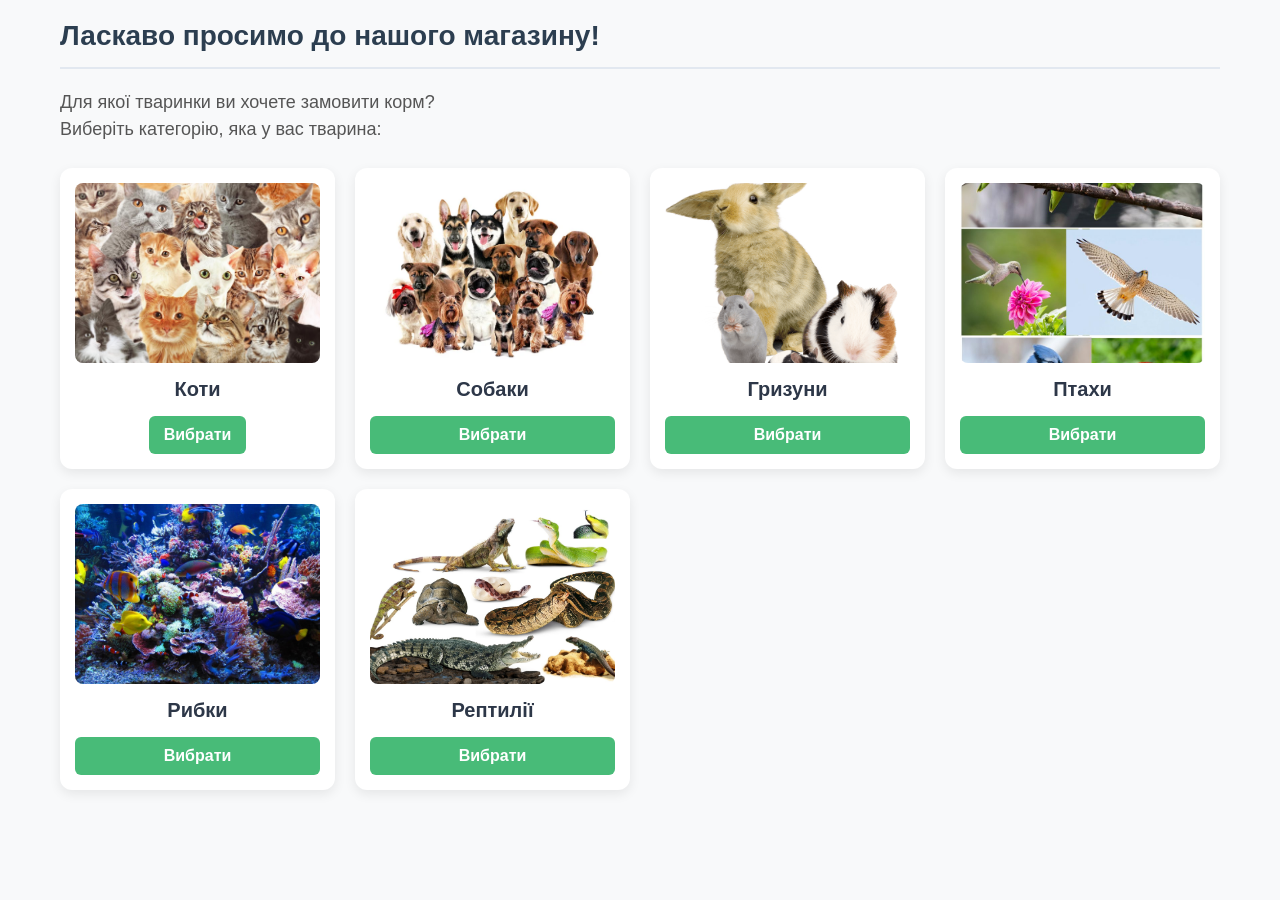
<file: index.html>
<!DOCTYPE html>
<html lang="ua">
<head>
    <meta charset="UTF-8">
    <meta name="viewport" content="width=device-width, initial-scale=1.0">
    <link rel="stylesheet" href="style.css">
</head>
<body>
    <h1>
        Ласкаво просимо до нашого магазину! 
    </h1>
    <hr>
    <p>
        Для якої тваринки ви хочете замовити корм?<br>
        Виберіть категорію, яка у вас тварина:
    </p>

    <div class="products-grid">
        <!-- Картка 1: Коти (Перший у списку) -->
        <div class="product-card">
            <img src="img/сat.jpg" alt="Коти" class="product-image">
            <div class="product-info">
                <span class="product-title">Коти</span>
            </div>
            <a href="category/cat.html"> 
            <button class="select-button">Вибрати</button>
                </a>
        </div>

        <!-- Картка 2: Собаки -->
        <div class="product-card">
            <img src="img/dog.jpg" alt="Собаки" class="product-image">
            <div class="product-info">
                <span class="product-title">Собаки</span>
            </div>
            <button class="select-button">Вибрати</button>
        </div>

        <!-- Картка 3: Гризуни (хом'яки, кролики, морські свинки) -->
        <div class="product-card">
            <img src="img/rodents.png" alt="Гризуни" class="product-image">
            <div class="product-info">
                <span class="product-title">Гризуни</span>
            </div>
            <button class="select-button">Вибрати</button>
        </div>

        <!-- Картка 4: Птахи (папуги, канарки) -->
        <div class="product-card">
            <img src="img/birds.jpg" alt="Птахи" class="product-image">
            <div class="product-info">
                <span class="product-title">Птахи</span>
            </div>
            <button class="select-button">Вибрати</button>
        </div>

        <!-- Картка 5: Рибки -->
        <div class="product-card">
            <img src="img/fish.jpg" alt="Рибки" class="product-image">
            <div class="product-info">
                <span class="product-title">Рибки</span>
            </div>
            <button class="select-button">Вибрати</button>
        </div>

        <!-- Картка 6: Рептилії -->
        <div class="product-card">
            <img src="img/reptiles.jpg" alt="Рептилії" class="product-image">
            <div class="product-info">
                <span class="product-title">Рептилії</span>
            </div>
            <button class="select-button">Вибрати</button>
        </div>
    </div>
</body>
</html>
</file>
<file: style.css>
/* Загальні налаштування */
* {
    box-sizing: border-box;
    margin: 0;
    padding: 0;
}

body {
    font-family: 'Segoe UI', Tahoma, Geneva, Verdana, sans-serif;
    background-color: #f8f9fa;
    color: #333;
    padding: 20px;
    max-width: 1200px;
    margin: 0 auto;
}
/* Заголовок та шапка */

h1 {
    display: flex;
    align-items: center;
    gap: 15px;
    color: #2c3e50;
    font-size: 28px;
    margin-bottom: 15px;
}

.logo {
    height: 50px;
    width: auto;
    object-fit: contain;
}

hr {
    border: none;
    height: 2px;
    background-color: #e2e8f0;
    margin-bottom: 20px;
}

p {
    font-size: 18px;
    line-height: 1.5;
    color: #555;
    margin-bottom: 25px;
}

/* Сітка для карток (Responsive Grid) */

.products-grid {
    display: grid;
    grid-template-columns: repeat(auto-fill, minmax(240px, 1fr));
    gap: 20px;
}

/* Картка товару/категорії */

.product-card {
    background-color: #ffffff;
    border-radius: 12px;
    box-shadow: 0 4px 12px rgba(0, 0, 0, 0.08);
    padding: 15px;
    display: flex;
    flex-direction: column;
    align-items: center;
    text-align: center;
    transition: transform 0.2s ease, box-shadow 0.2s ease;
}

.product-card:hover {
    transform: translateY(-5px);
    box-shadow: 0 8px 20px rgba(0, 0, 0, 0.12);
}

/* Зображення в картці */

.product-image {
    width: 100%;
    height: 180px;
    object-fit: cover;
    border-radius: 8px;
    margin-bottom: 15px;
}

/* Інформація про товар/категорію */

.product-info {
    display: flex;
    align-items: center;
    justify-content: center;
    gap: 8px;
    margin-bottom: 15px;
}

.product-title {
    font-size: 20px;
    font-weight: 600;
    color: #2d3748;
}

.product-dot {
    color: #48bb78;
    font-size: 18px;
}

/* Кнопка вибору */


.select-button {
    width: 100%;
    padding: 10px 15px;
    background-color: #48bb78;
    color: #ffffff;
    border: none;
    border-radius: 6px;
    font-size: 16px;
    font-weight: 600;
    cursor: pointer;
    transition: background-color 0.2s ease;
    margin-top: auto; 
}
.select-button:hover {
    background-color: #38a169;
}

.select-button:active {
    transform: scale(0.98);
}
</file>
